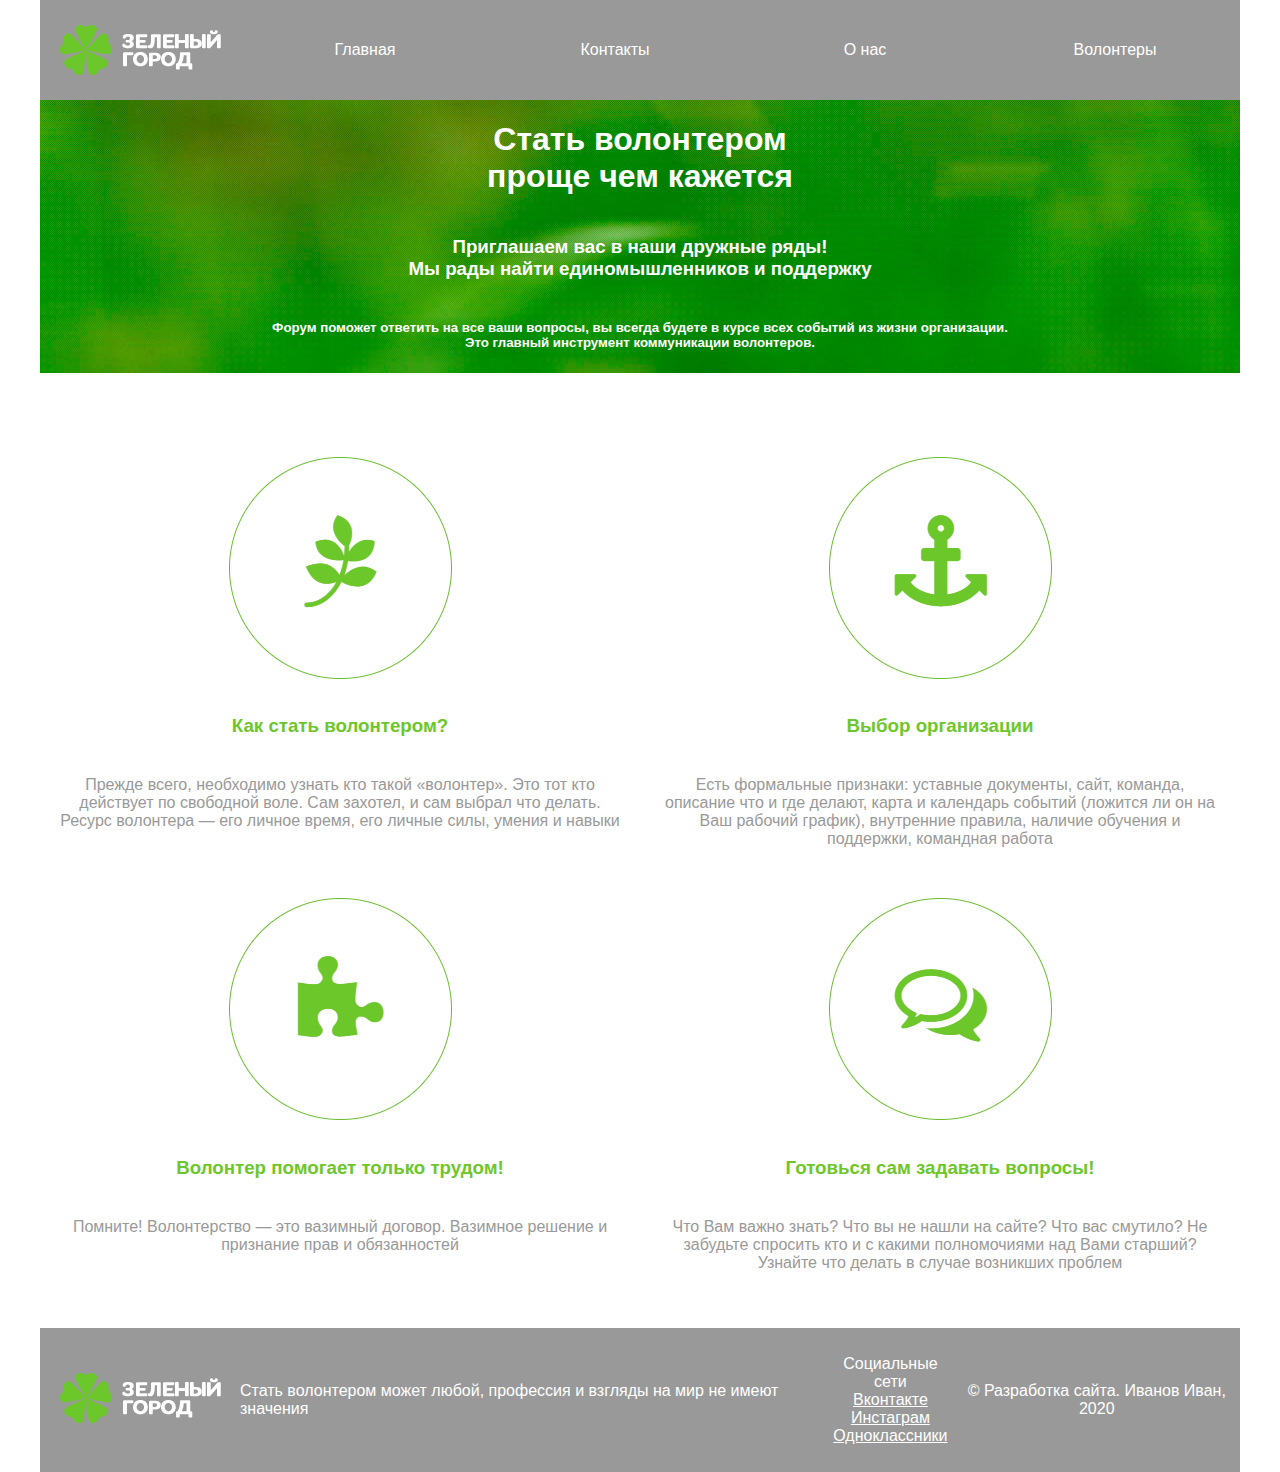
<file: index.html>
<!DOCTYPE html>
<html lang="en">

<head>
    <link rel="stylesheet" href="CSS/style.css">
    <meta charset="UTF-8">
    <meta name="viewport" content="width=device-width>, initial-scale=1.0">
    <meta http-equiv="X-UA-Compatible" content="IE=edge">
    <link rel="stylesheet" href="CSS/style.css">
    <title>Зеленый город: Главная</title>
</head>

<body>
   <header>
       <nav class="menu">
        <img src="img/logo.png" alt="logo">
        <a href="index.html" target="_blank">Главная</a>
        <a href="contacts.html" target="_blank">Контакты</a>
        <a href="about.html" target="_blank">О нас</a>
        <a href="volunteers.html" target="_blank">Волонтеры</a>
   </nav>
</header>
    <div class="start">
        <div><h1>Стать волонтером <br>проще чем кажется</h1></div>
        <div><h3>Приглашаем вас в наши дружные ряды! <br>Мы рады найти единомышленников и поддержку</h3></div>
        <div><h5>Форум поможет ответить на все ваши вопросы, вы всегда будете в курсе всех событий из жизни
            организации. <br>Это главный инструмент коммуникации волонтеров.</h5></div>
    </div>
<div class="content-wrapper">
    <div>
        <img src="img/pic-01.png" alt="pic1">
        <h3>Как стать волонтером?</h3>
        <p>Прежде всего, необходимо узнать кто такой «волонтер». Это тот кто действует по свободной воле. Сам захотел, и сам выбрал что делать. Ресурс волонтера — его личное время, его личные силы, умения и навыки</p>
    </div>
    <div>
        <img src="img/pic-02.png" alt="pic2">
        <h3>Выбор организации</h3>
        <p>Есть формальные признаки: уставные документы, сайт, команда, описание что и где делают, карта и календарь событий (ложится ли он на Ваш рабочий график), внутренние правила, наличие обучения и поддержки, командная работа</p>
    </div>
    <div>
        <img src="img/pic-03.png" alt="pic3">
        <h3>Волонтер помогает только трудом!</h3>
        <p>Помните! Волонтерство — это вазимный договор. Вазимное решение и признание прав и обязанностей</p>
    </div>
    <div>
        <img src="img/pic-04.png" alt="pic4">
        <h3>Готовься сам задавать вопросы!</h3>
        <p>Что Вам важно знать? Что вы не нашли на сайте? Что вас смутило? Не забудьте спросить кто и с какими полномочиями над Вами старший? Узнайте что делать в случае возникших проблем</p>
    </div>
</div>
    <footer >
        <div class="footer-wrapper">
            <img src="img/logo.png" alt="logo">
        </div>
        <div>
            <p>Стать волонтером может любой, профессия и взгляды на мир не имеют значения</p>
        </div>
        <div class="social-links">
            <p>Социальные сети</p>
            <a href="">Вконтакте</a>
            <a href="">Инстаграм</a>
            <a href="">Одноклассники</a>
        </div>
        <div class="center">
            <p>© Разработка сайта. Иванов Иван, 2020</p>
        </div>
    </footer>
</body>

</html>
</file>
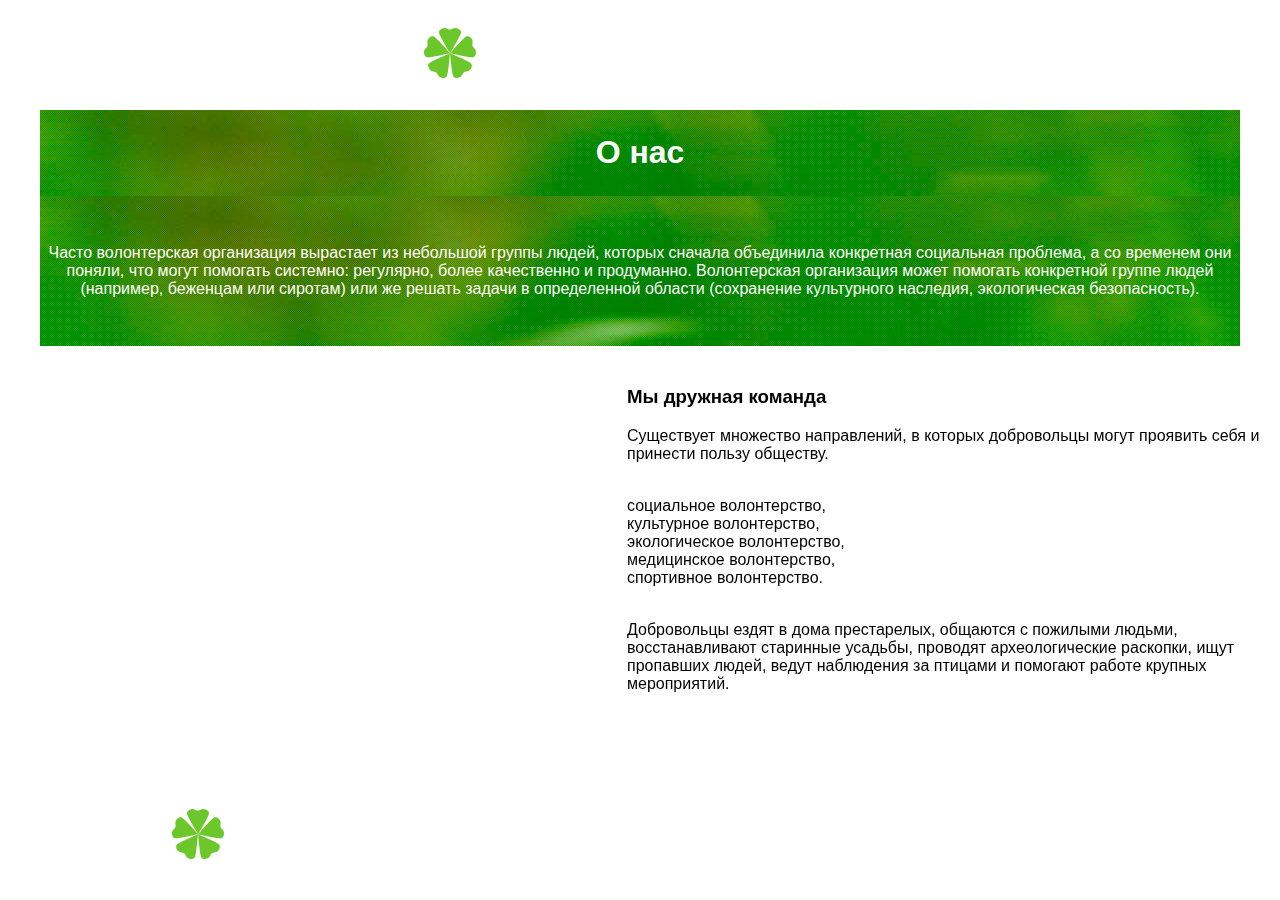
<file: about.html>
<!DOCTYPE html>
<html lang="en">
<head>
    <link rel="stylesheet" href="CSS/style.css">
    <meta charset="UTF-8">
    <meta http-equiv="X-UA-Compatible" content="IE=edge">
    <meta name="viewport" content="width=device-width, initial-scale=1.0">
    <title>О нас</title>
</head>
<body>
    <table class="table-menu">
        <tr>
            <td class="logo">
                <img src="img/logo.png" alt="logo">
            </td>
            <td>
                <a href="index.html" target="_blank">Главная</a>
            </td>
            <td> 
                <a href="contacts.html" target="_blank">Контакты</a>
            </td>
            <td>
                 <a href="about.html" target="_blank">О нас</a>
                </td>
            <td> 
                <a href="volunteers.html" target="_blank">Волонтеры</a>
            </td>
        </tr>
    </table>
    <table class="start h150">
        <tr>
            <td>
                <h1>О нас</h1>
            </td>
        </tr> 
    </table>
    <table class="text"> <tr>
        <td>Часто волонтерская организация вырастает из небольшой группы людей, которых сначала объединила конкретная социальная проблема, а со временем они поняли, что могут помогать системно: регулярно, более качественно и продуманно. Волонтерская организация может помогать конкретной группе людей (например, беженцам или сиротам) или же решать задачи в определенной области (сохранение культурного наследия, экологическая безопасность).</td>
    </tr></table>
    <table class="inform video">
        <tr>
            <td><iframe width="560" height="315" src="https://www.youtube.com/embed/mE-1nDSpfnU" title="YouTube video player" frameborder="0" allow="accelerometer; autoplay; clipboard-write; encrypted-media; gyroscope; picture-in-picture" allowfullscreen style="padding: 30px;"></iframe></td>
           <td><h3>Мы дружная команда</h3>
            <p>Существует множество направлений, в которых добровольцы могут проявить себя и принести пользу обществу.</p>
                <p><span class="red"><br>социальное волонтерство, 
                <br>культурное волонтерство, 
                <br>экологическое волонтерство, 
                <br>медицинское волонтерство, 
                <br>спортивное волонтерство.</span></p>
                <p><br>Добровольцы ездят в дома престарелых, общаются с пожилыми людьми, восстанавливают старинные усадьбы, проводят археологические раскопки, ищут пропавших людей, ведут наблюдения за птицами и помогают работе крупных мероприятий.</p></td>
        </tr>
    </table>
    <table class="table-menu" style="margin-top: 50px">
        <tr>
            <td class="logo">
                <img src="img/logo.png" alt="logo">
            </td>
            <td>
                <a href="#index.html" target="_blank">Стать волонтером может любой, профессия <br>и взгляды на мир не имеют значения</a>
            </td>
            <td> 
                <a href="#contacts.html" target="_blank">Социальные сети: <u><br>Вконтакте<br>Инстаграмм<br>Одноклассники</u></a>
            </td>
            <td>
                 <a href="#about.html" target="_blank">© Разработка сайта. Иванов Иван, 2020</a>
                </td>
        </tr>
    </table>
</body>
</html>
</file>
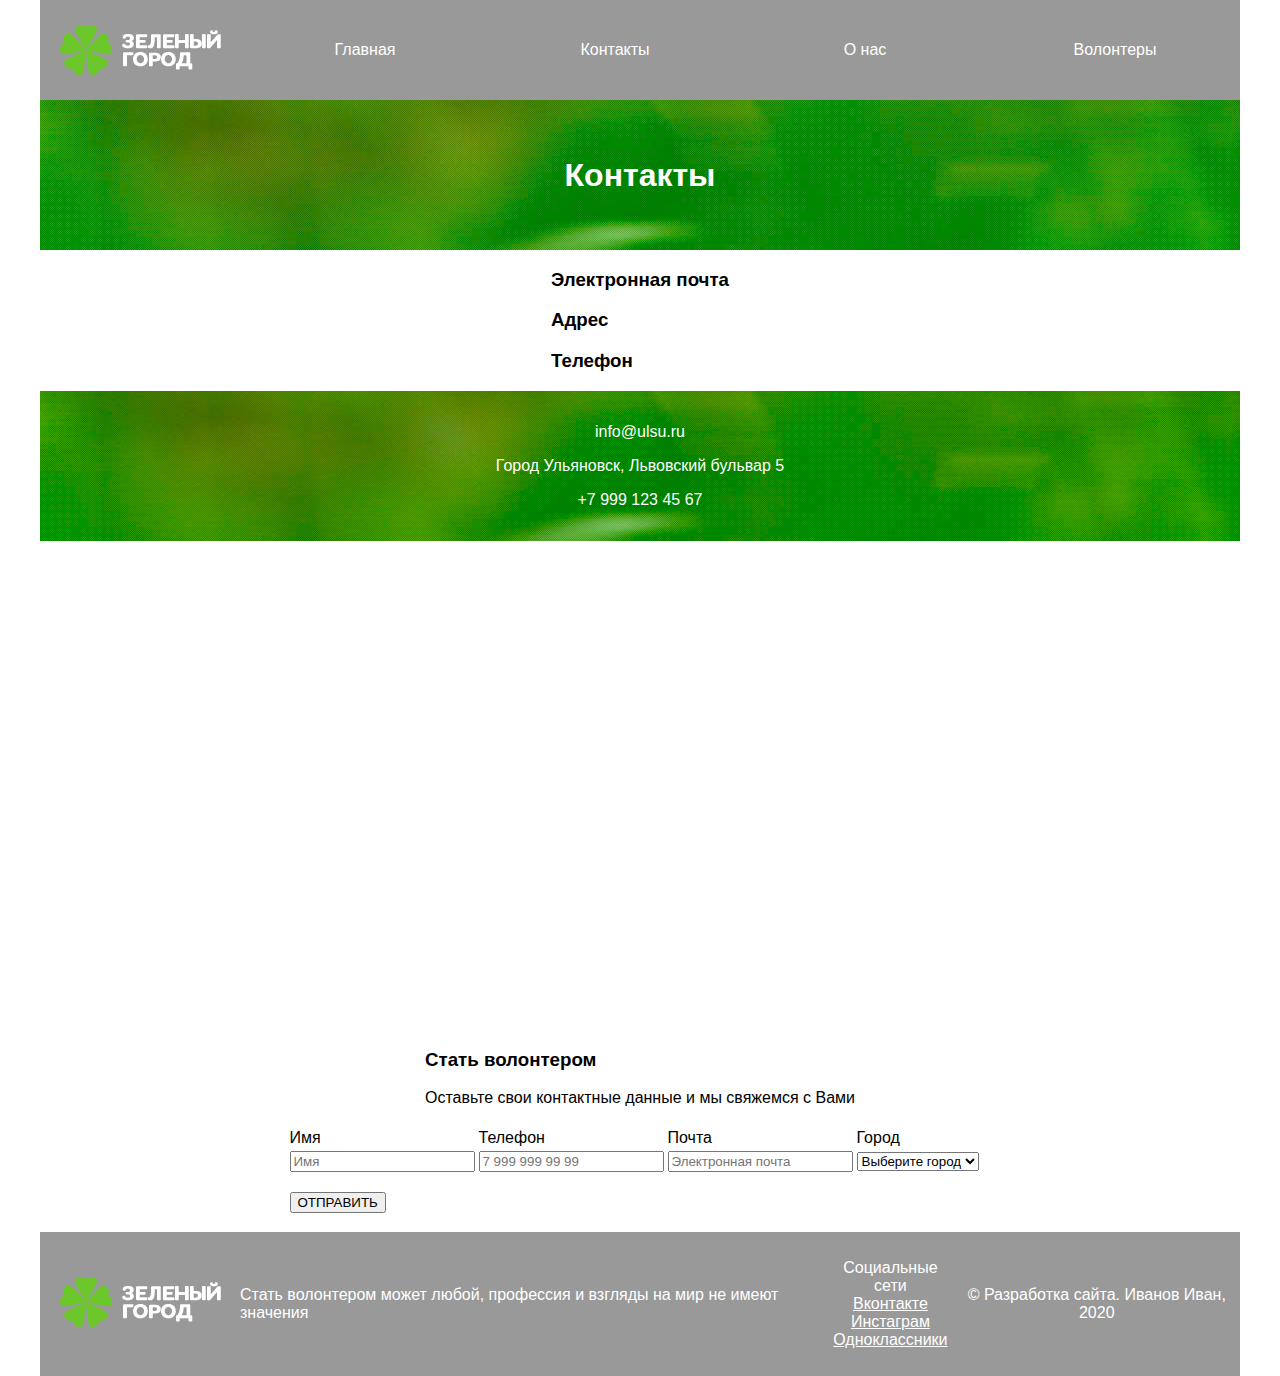
<file: contacts.html>
<!DOCTYPE html>
<html lang="en">
<head>
   <link rel="stylesheet" href="CSS/style.css">
    <meta charset="UTF-8">
    <meta http-equiv="X-UA-Compatible" content="IE=edge">
    <meta name="viewport" content="width=device-width, initial-scale=1.0">
    <title>Контакты</title>
</head>
<body>
    <header>
        <nav class="menu">
         <img src="img/logo.png" alt="logo">
         <a href="index.html" target="_blank">Главная</a>
         <a href="contacts.html" target="_blank">Контакты</a>
         <a href="about.html" target="_blank">О нас</a>
         <a href="volunteers.html" target="_blank">Волонтеры</a>
    </nav>
 </header>
 
 <div class="text">
    <div><h1>Контакты</h1></div>
</div>
    <div class="contacts">
        <div>
        <h3>Электронная почта</h3>
        <h3>Адрес</h3></div>
        <h3>Телефон</h3>
    </div>
    <div class="text info">
        <div>
        <p>info@ulsu.ru</p>
        <p>Город Ульяновск, Львовский бульвар 5</p>
        <p>+7 999 123 45 67</p>
    </div>
    </div>
    <p class="google_maps"><iframe src="https://www.google.com/maps/embed?pb=!1m18!1m12!1m3!1d2323.7183899031056!2d48.6103349!3d54.379625000000004!2m3!1f0!2f0!3f0!3m2!1i1024!2i768!4f13.1!3m3!1m2!1s0x415d3f1b8b2d409b%3A0x15d5407b8ea01f69!2z0JvRjNCy0L7QstGB0LrQuNC5INCxLdGALCA1LCDQo9C70YzRj9C90L7QstGB0LosINCj0LvRjNGP0L3QvtCy0YHQutCw0Y8g0L7QsdC7LiwgNDMyMDYz!5e0!3m2!1sru!2sru!4v1651997718733!5m2!1sru!2sru" width=900" height="450" style="border:0;" allowfullscreen="" loading="lazy" referrerpolicy="no-referrer-when-downgrade"></iframe></p>
    <table class="news">
        <tr>
            <td>
                <h3>Стать волонтером</h3>
                <p style="text-align: center">Оставьте свои контактные данные и мы свяжемся с Вами</p>
            </td>
        </tr>
    </table>
    
        <table class="form">
            <form action="" method="get"><tr>
                <td>Имя</td>
                <td>Телефон</td>
                <td>Почта</td>
                <td>Город</td>
            </tr>
            <tr>
                <td><input type="text" placeholder="Имя" name="name" required></td>
                <td><input type="tel" placeholder="7 999 999 99 99" 
                   maxlength="11" name="tel" required></td>
                <td><input type="email" placeholder="Электронная почта" name="email"></td>
                <td><select value="test" name="city">
                    <option name="choose city" disabled selected>Выберите город</option>
                    <option name="Ulyanovsk" id="1" value="Ulyanovsk">Ульяновск</option>
                    <option name="Dimitrovgrad" id="2" value="Dimitrovgrad">Димитровград</option>
                    <option name="Kazan" id="3" value="Kazan">Казань</option>
                    <option name="Ufa" id="4" value="Ufa">Уфа</option>
                    <option name="Samara" id="5" value="Samara">Самара</option>
                </select></td>
            </tr>
            <tr>
                <td colspan="4" >
                    <p class="submit"><input type="submit" value="ОТПРАВИТЬ"></p>
                </td>
                <td></td>
                <td></td>
                <td></td>
            </tr></form>
        </table>
        <footer >
            <div class="footer-wrapper">
                <img src="img/logo.png" alt="logo">
            </div>
            <div>
                <p>Стать волонтером может любой, профессия и взгляды на мир не имеют значения</p>
            </div>
            <div class="social-links">
                <p>Социальные сети</p>
                <a href="">Вконтакте</a>
                <a href="">Инстаграм</a>
                <a href="">Одноклассники</a>
            </div>
            <div class="center">
                <p>© Разработка сайта. Иванов Иван, 2020</p>
            </div>
        </footer>
</body>
</html>
</file>
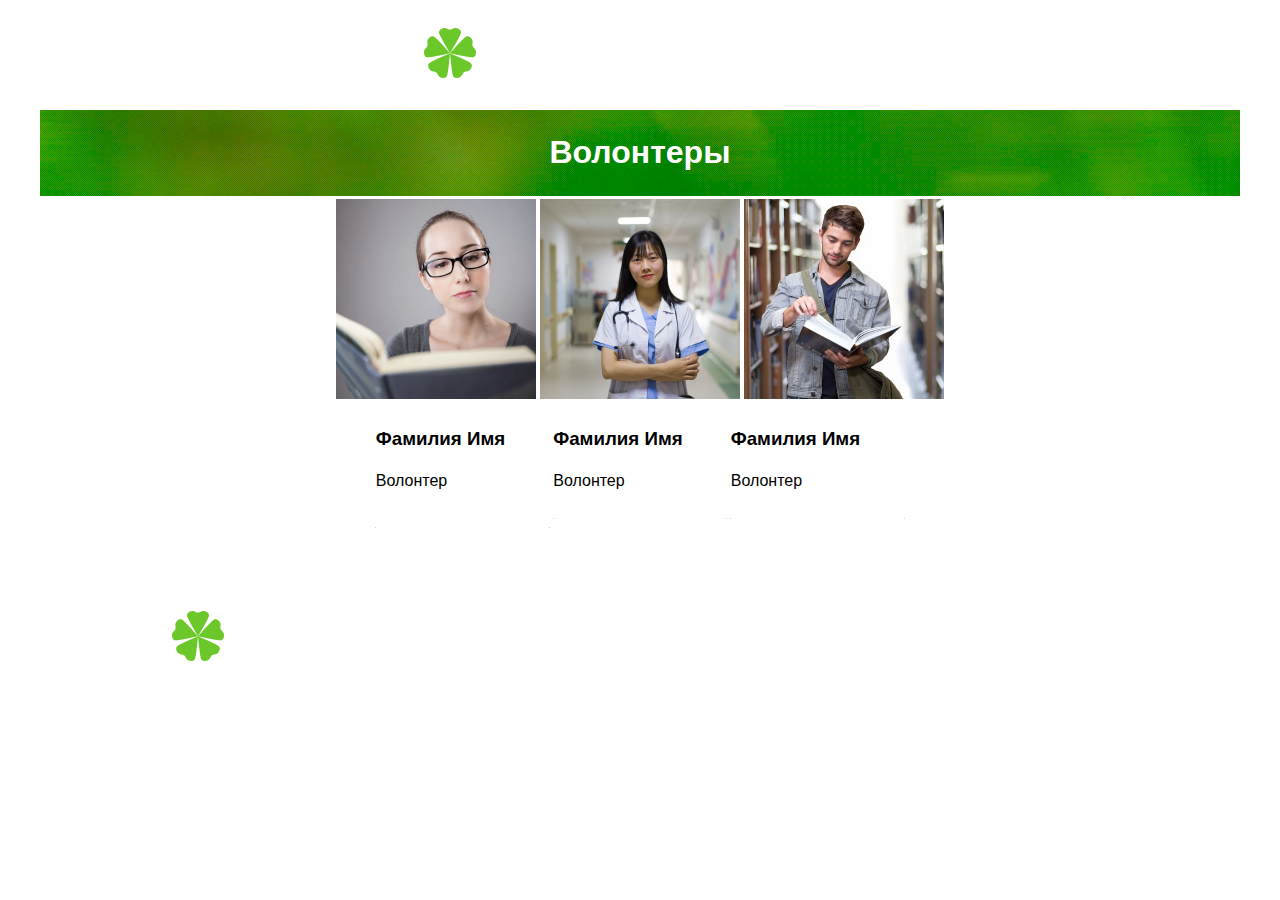
<file: volunteers.html>
<!DOCTYPE html>
<html lang="en">
<head>
    <link rel="stylesheet" href="CSS/style.css">
    <meta charset="UTF-8">
    <meta http-equiv="X-UA-Compatible" content="IE=edge">
    <meta name="viewport" content="width=device-width, initial-scale=1.0">
    <title>Волонтеры</title>
</head>
<body>
    <table class="table-menu">
        <tr>
            <td class="logo">
                <img src="img/logo.png" alt="logo">
            </td>
            <td>
                <a href="index.html" class="site" target="_blank">Главная</a>
            </td>
            <td> 
                <a href="contacts.html" class="site" target="_blank">Контакты</a>
            </td>
            <td>
                 <a href="about.html" class="site" target="_blank">О нас</a>
                </td>
            <td> 
                <a href="volunteers.html" class="site" target="_blank">Волонтеры</a>
            </td>
        </tr>
    </table>
    <table class="start h150">
        <tr>
            <td>
                <h1>Волонтеры</h1>
            </td>
        </tr> 
    </table>
    
    <table class="news">
        <tr>
            <td>
                <img src="img/Rectangle 5.png" alt="Rectangle 5">
            </td>
            <td>
                <img src="img/Rectangle 3.png" alt="Rectangle 3">
            </td>
            <td>
                <img src="img/Rectangle 4.png" alt="Rectangle 4">
            </td>
        </tr>
    </table>
    <table class="news">
        <tr>
            <td><h3>Фамилия Имя</h3></td>
            <td><h3>Фамилия Имя</h3></td>
            <td><h3>Фамилия Имя</h3></td>
        </tr>
        <tr>
            <td>Волонтер</td>
            <td>Волонтер</td>
            <td>Волонтер</td>
        </tr>
        <tr>
            <td><br><u><a href="https://vk.com/">Страница во Вконтакте</a></u></td>
            <td><u><a href="https://vk.com/">Страница во Вконтакте</a></u></td>
            <td><u><a href="https://vk.com/">Страница во Вконтакте</a></u></td>
        </tr>
    </table>
    <table class="table-menu" style="margin-top: 50px;">
        <tr>
            <td class="logo">
                <img src="img/logo.png" alt="logo">
            </td>
            <td>
                <a href="index.html" target="_blank">Стать волонтером может любой, профессия <br>и взгляды на мир не имеют значения</a>
            </td>
            <td> 
                <a href="contacts.html" target="_blank">Социальные сети: <u><br>Вконтакте<br>Инстаграмм<br>Одноклассники</u></a>
            </td>
            <td>
                 <a href="about.html" target="_blank">© Разработка сайта. Иванов Иван, 2020</a>
                </td>
        </tr>
    </table>
</body>
</html>
</file>
<file: CSS/style.css>
body {margin: 0;
    font-family: Arial, Helvetica, sans-serif;
    display: flex;
    flex-direction: column;
    align-items: center;
}
nav, nav a, footer {
    background-color: #999999;
    display: flex;
    width: 1200px;
    margin: 0 auto;
    color: white;
    text-decoration: none;
    align-items: center;
    justify-content: center;
}
.start {
    background: url("../img/banner.png");
    display: flex;
    width: 1200px;
    margin: 0 auto;
    color: white;
    flex-direction: column;
    text-align: center;
    align-items: center;
    justify-content: center;
}
.social-links, .social-links p, a{
    display: flex;
    flex-direction: column;
    text-align: center;
    align-items: center;
    justify-content: center;
    margin: 0;
    color: white;
}
.footer-wrapper, .center {
    text-align: center;
    padding: 20px 0;
}
.content-wrapper {
    display: flex;
    flex-wrap: wrap;
    color: #999999;
    text-align: center;
    padding: 20px;
    width: 1200px;
    margin-top: 50px; 
}
.content-wrapper div {
    width: 50%;
   
}
.content-wrapper h3 {
    color: #6DC72A;
}
.content-wrapper p {
    padding: 20px;
}
.text {
    background: url("../img/banner.png");
    color: white;
    display: flex;
    width: 1200px;
    margin: 0 auto;
    text-align: center;
    align-items: center;
    justify-content: center;
    height: 150px;
}
.text
</file>
